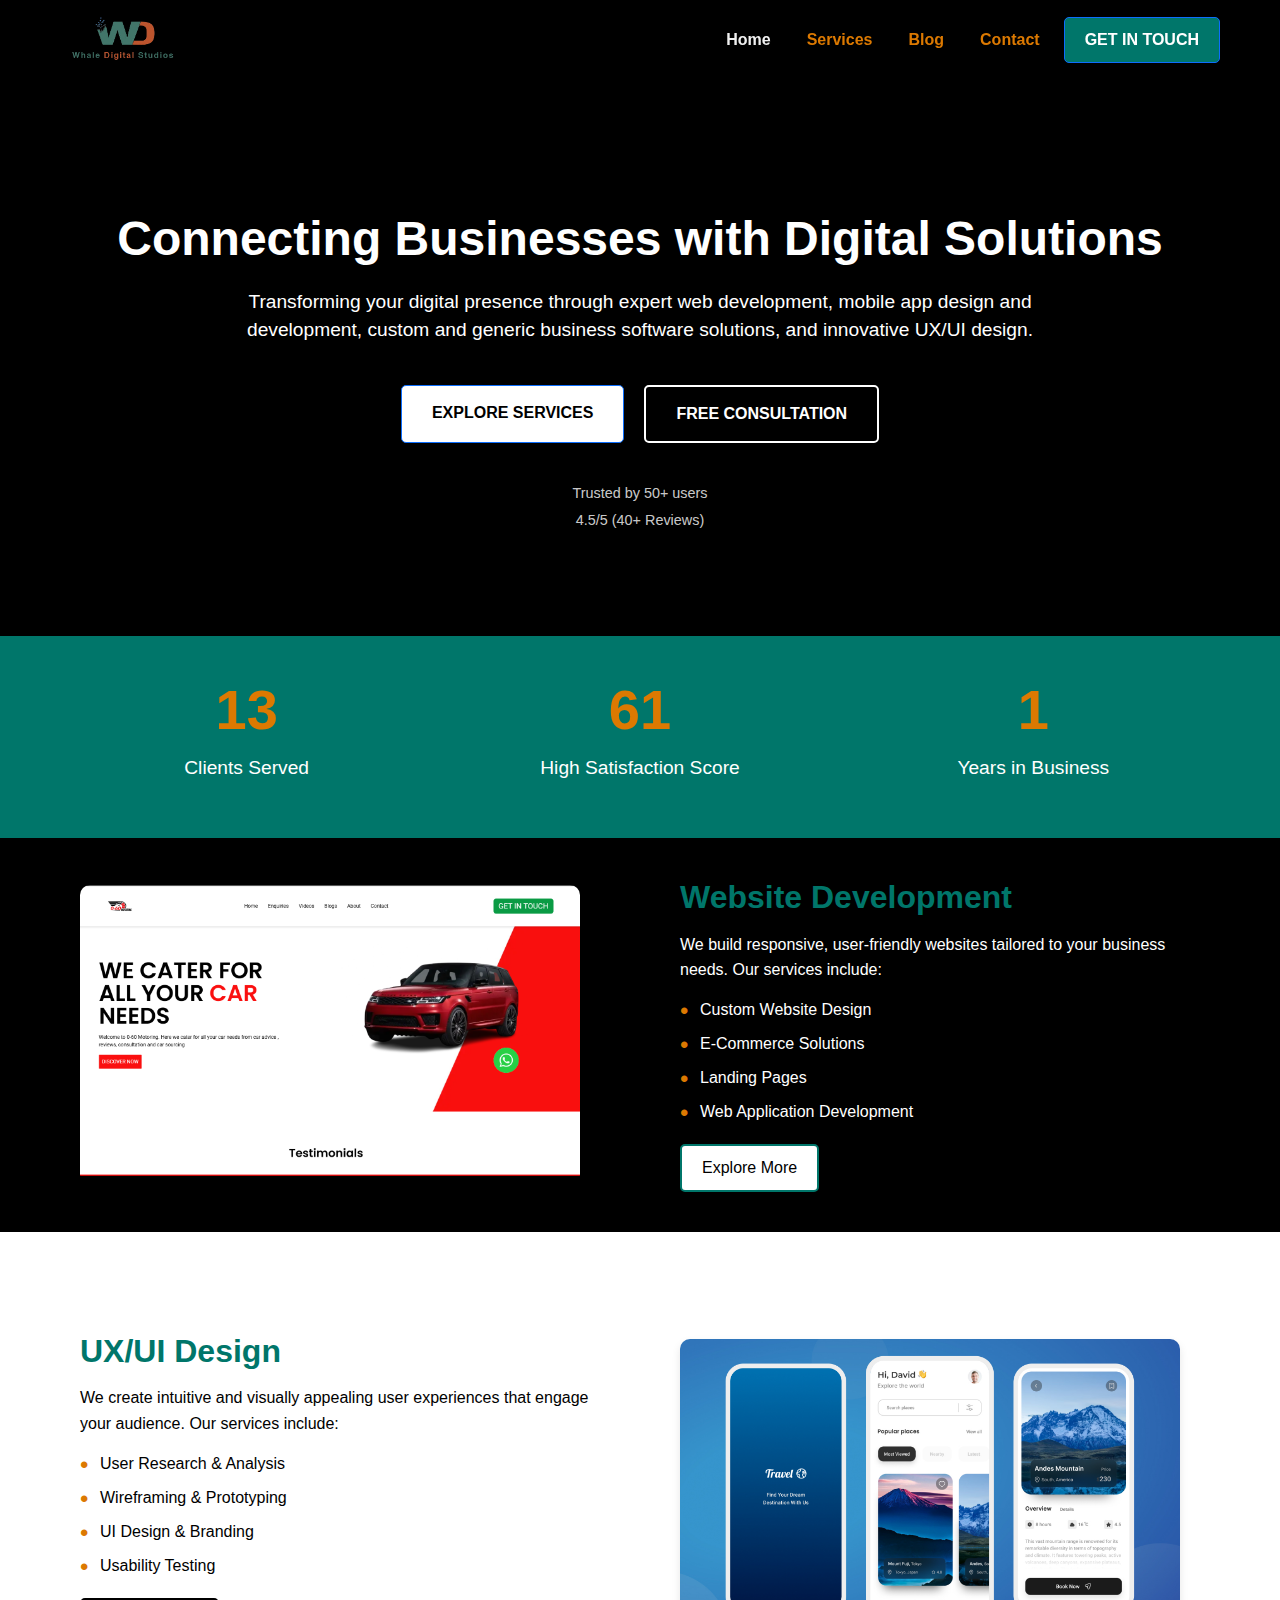
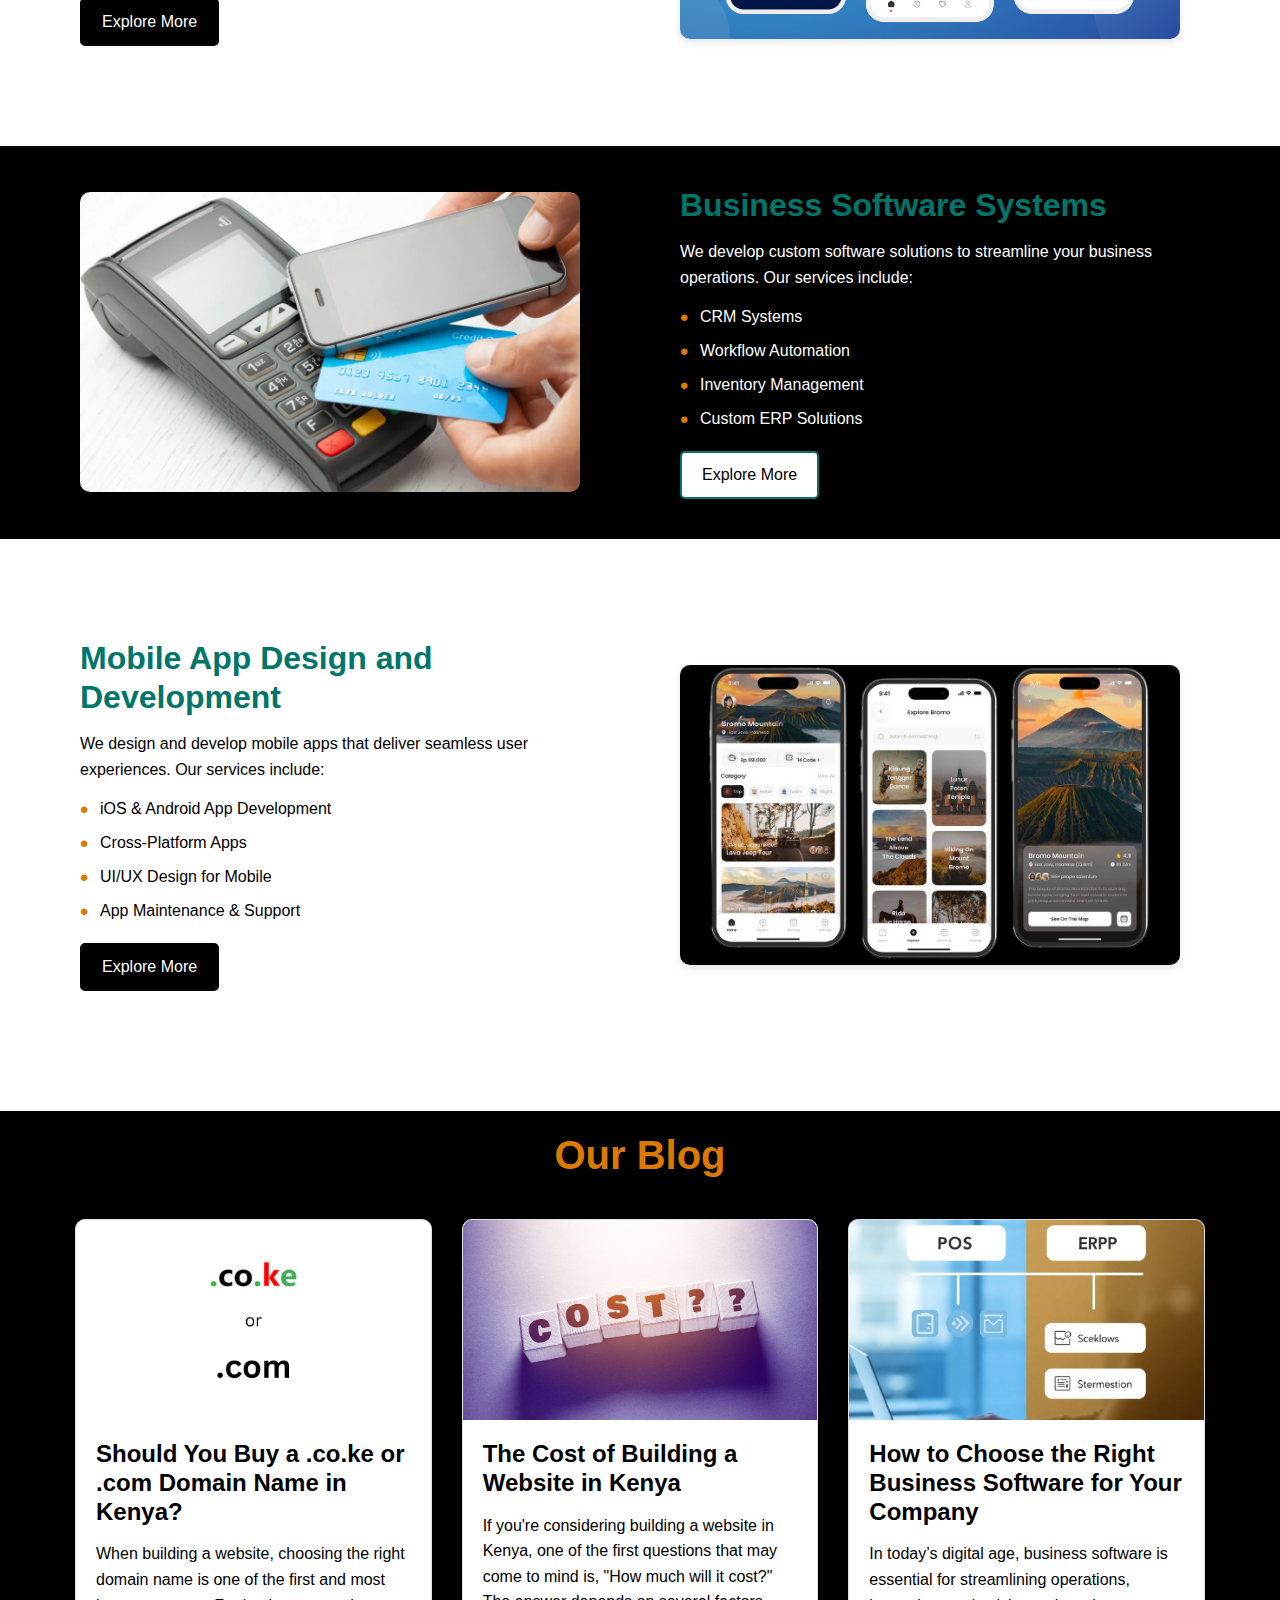
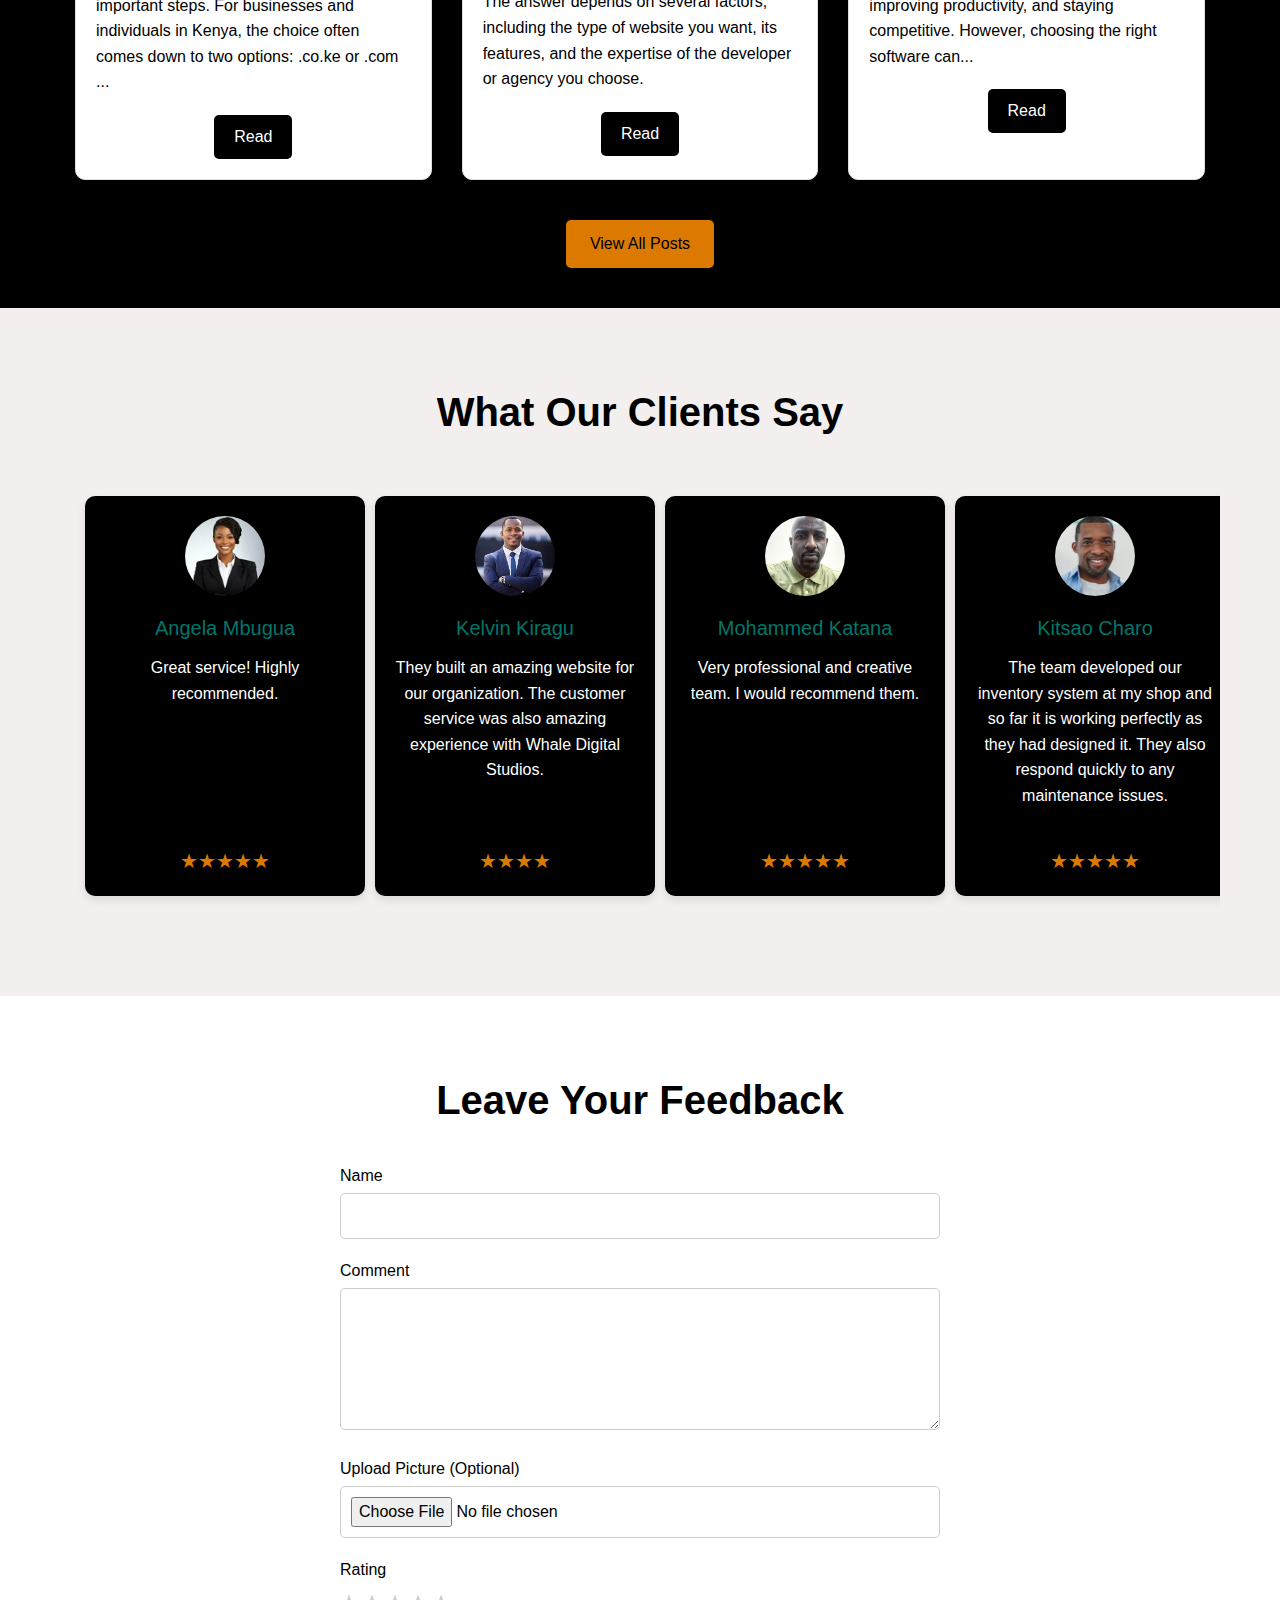
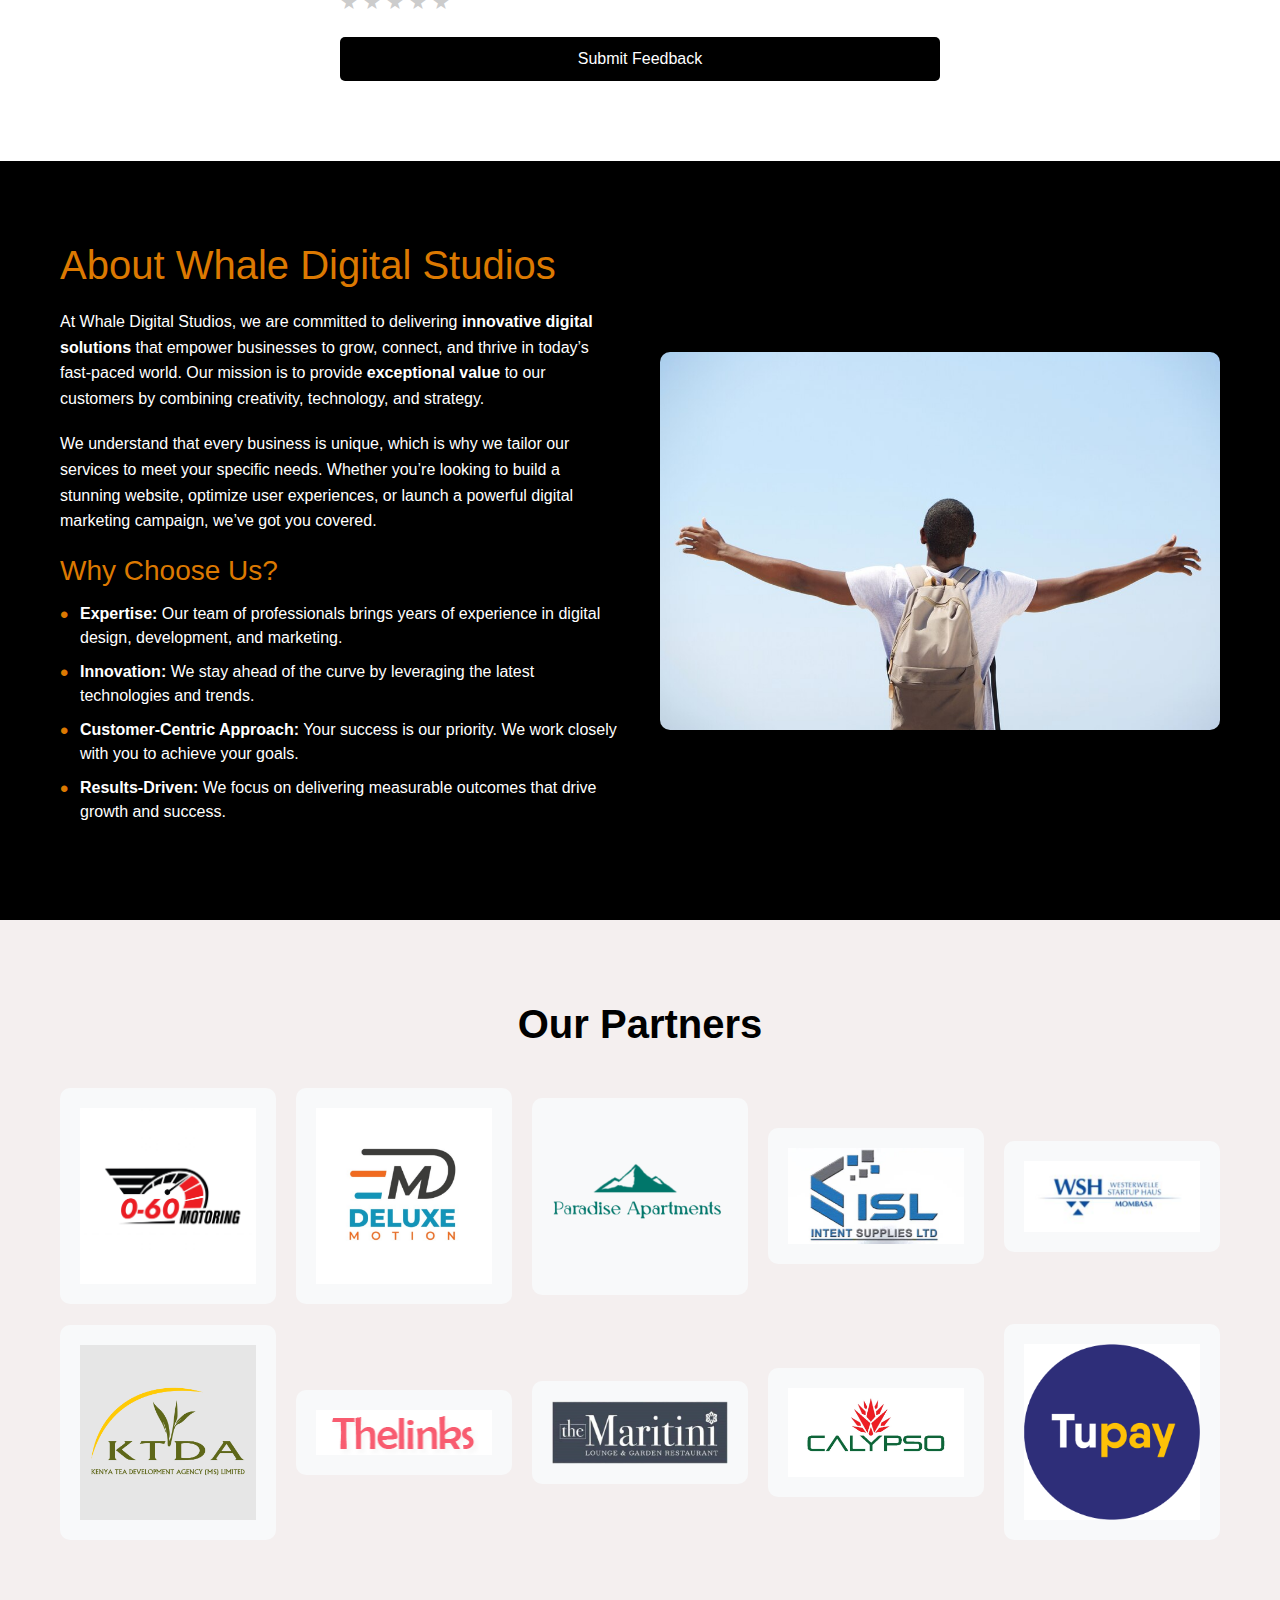
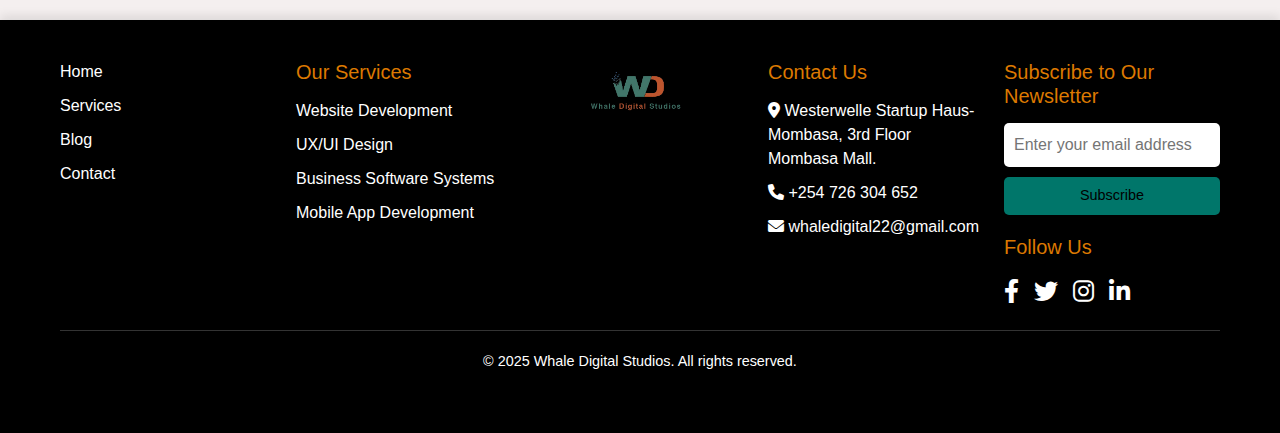
<file: index.html>
<!DOCTYPE html>
<html lang="en">
<head>
    <meta charset="UTF-8">
    <meta name="viewport" content="width=device-width, initial-scale=1.0">
    <title>Whale Digital Studios</title>
    <link rel="icon" href="../assets/images/favicon.ico" type="image/x-icon">
    <link rel="stylesheet" href="https://cdnjs.cloudflare.com/ajax/libs/font-awesome/6.0.0-beta3/css/all.min.css">
    <link rel="stylesheet" href="https://cdn.jsdelivr.net/npm/bootstrap@5.3.0/dist/css/bootstrap.min.css">
    <link rel="stylesheet" href="styles.css">
</head>
<body>
   
<!-- Header Section -->
<header class="header">
    <nav class="navbar navbar-expand-lg navbar-light bg-transparent">
        <div class="container">
            <!-- Logo -->
              <a href="/index.html" class="logo-link">
                <img 
                  src="../assets/images/logo.png" 
                  alt="Whale Digital Studios Logo" 
                  height="50"
                >
              </a>

            <!-- Toggler Button for Mobile -->
             <button class="navbar-toggler" type="button" data-bs-toggle="collapse" data-bs-target="#navbarNav" aria-controls="navbarNav" aria-expanded="false" aria-label="Toggle navigation">
                <i class="fas fa-bars" style="color: white; font-size: 24px;"></i>
              </button>


            <!-- Navigation Links -->
            <div class="collapse navbar-collapse" id="navbarNav">
                <ul class="navbar-nav ms-auto">
                    <li class="nav-item">
                        <a class="nav-link active" href="index.html" aria-current="page">Home</a>
                    </li>
                    <li class="nav-item">
                        <a class="nav-link" href="/Services/services.html">Services</a>
                    </li>
                    <li class="nav-item">
                        <a class="nav-link" href="/Blogs/blog.html">Blog</a>
                    </li>
                    <li class="nav-item">
                        <a class="nav-link" href="/Contact/contact.html">Contact</a>
                    </li>
                </ul>

                <!-- Get In Touch Button -->
                <a href="https://wa.link/qp90ok" class="btn btn-primary ms-lg-3" target="_blank" rel="noopener noreferrer">GET IN TOUCH</a>
            </div>
        </div>
    </nav>
</header>

    <!-- Hero Section -->
    <style>
        @keyframes slideInFromLeft {
            0% {
                transform: translateX(-100%);
                opacity: 0;
            }
            100% {
                transform: translateX(0);
                opacity: 1;
            }
        }
    
        @keyframes slideInFromRight {
            0% {
                transform: translateX(100%);
                opacity: 0;
            }
            100% {
                transform: translateX(0);
                opacity: 1;
            }
        }
    
        .hero-section h1 {
            animation: slideInFromLeft 1s ease-out;
        }
    
        .hero-section p.lead {
            animation: slideInFromRight 1s ease-out;
        }
    </style>
    
    <!-- Hero Section -->
    <section id="home" class="hero-section">
        <div class="container">
            <div class="hero-content">
                <h1>Connecting Businesses with Digital Solutions</h1>
                <p class="lead">Transforming your digital presence through expert web development, mobile app design and development, custom and generic business software solutions, and innovative UX/UI design.</p>
                <div class="cta-buttons">
                    <a href="services/services.html" class="btn btn-primary">EXPLORE SERVICES</a>
                    <a href="/contact/contact.html" class="btn btn-secondary">FREE CONSULTATION</a>
                </div>
                <div class="trust-badge">
                    <p>Trusted by 50+ users</p>
                    <p>4.5/5 (40+ Reviews)</p>
                </div>
            </div>
        </div>
    </section>
<!-- Banner Section -->
<section class="banner-section">
    <div class="container">
        <div class="banner-content">
            <!-- Clients Served -->
            <div class="banner-item">
                <h2 class="banner-number" data-count="50">0</h2>
                <p class="banner-title">Clients Served</p>
            </div>

            <!-- High Satisfaction Score -->
            <div class="banner-item">
                <h2 class="banner-number" data-count="95">50</h2>
                <p class="banner-title">High Satisfaction Score</p>
            </div>

            <!-- Years in Business -->
            <div class="banner-item">
                <h2 class="banner-number" data-count="4">0</h2>
                <p class="banner-title">Years in Business</p>
            </div>
        </div>
    </div>
</section>

<!-- Services Preview Section -->
<section id="services-preview" class="services-preview-section">
    <div class="container">
        <!-- Service 1: Website Development -->
        <div class="service-row">
            <div class="service-image">
                <img src="/assets/images/web-dev.png" alt="Website Development" class="img-fluid">
            </div>
            <div class="service-text">
                <h3>Website Development</h3>
                <p>We build responsive, user-friendly websites tailored to your business needs. Our services include:</p>
                <ul class="service-list">
                    <li>Custom Website Design</li>
                    <li>E-Commerce Solutions</li>
                    <li>Landing Pages</li>
                    <li>Web Application Development</li>
                </ul>
                <a href="Services/services.html#web-development" class="btn-service">Explore More</a>
            </div>
        </div>

        <!-- Service 2: UX/UI Design -->
        <div class="service-row reverse"> <!-- Added the reverse class -->
            <div class="service-image">
                <img src="assets/images/ux-ui.png" alt="UX/UI Design" class="img-fluid">
            </div>
            <div class="service-text">
                <h3>UX/UI Design</h3>
                <p>We create intuitive and visually appealing user experiences that engage your audience. Our services include:</p>
                <ul class="service-list">
                    <li>User Research & Analysis</li>
                    <li>Wireframing & Prototyping</li>
                    <li>UI Design & Branding</li>
                    <li>Usability Testing</li>
                </ul>
                <a href="Services/services.html#ux-ui-design" class="btn-service">Explore More</a>
            </div>
           
        </div>

        <!-- Service 3: Business Software Systems -->
        <div class="service-row">
            <div class="service-image">
                <img src="assets/images/pos-system.webp" alt="Business Software Systems" class="img-fluid">
            </div>
            <div class="service-text">
                <h3>Business Software Systems</h3>
                <p>We develop custom software solutions to streamline your business operations. Our services include:</p>
                <ul class="service-list">
                    <li>CRM Systems</li>
                    <li>Workflow Automation</li>
                    <li>Inventory Management</li>
                    <li>Custom ERP Solutions</li>
                </ul>
                <a href="Services/services.html#business-software" class="btn-service">Explore More</a>
            </div>
        </div>

        <!-- Service 4: Mobile App Development -->
        <div class="service-row reverse"> <!-- Ensure no "reverse" class is applied -->
            <div class="service-image">
                <img src="assets/images/mobile-app.png" alt="Mobile App Development" class="img-fluid">
            </div>
            <div class="service-text">
                <h3>Mobile App Design and Development</h3>
                <p>We design and develop mobile apps that deliver seamless user experiences. Our services include:</p>
                <ul class="service-list">
                    <li>iOS & Android App Development</li>
                    <li>Cross-Platform Apps</li>
                    <li>UI/UX Design for Mobile</li>
                    <li>App Maintenance & Support</li>
                </ul>
                <a href="Services/services.html#mobile-app-development" class="btn-service">Explore More</a>
            </div>
            
        </div>
    </div>
</section>


<!-- Blog Section -->

<section id="blog" class="blog-section">
    <div class="container">
        <h2 class="section-title blog-title">Our Blog</h2> <!-- Added unique class -->
        <div class="blog-container">
            <!-- Blog Card 1 -->
            <div class="blog-card">
                <div class="blog-image">
                    <img src="Blogs/blog-assets/blog1.png" alt="Blog 1 Cover Image" class="img-fluid">
                </div>
                <div class="blog-content">
                    <h3 class="blog-title">Should You Buy a .co.ke or .com Domain Name in Kenya?</h3>
                    <p class="blog-description">When building a website, choosing the right domain name is one of the first and most important steps. For businesses and individuals in Kenya, the choice often comes down to two options: .co.ke or .com ...</p>
                    <a href="Blogs/post.html" class="btn-read">Read</a>
                </div>
            </div>

            <!-- Blog Card 2 -->
            <div class="blog-card">
                <div class="blog-image">
                    <img src="Blogs/blog-assets/blog2.jpg" alt="Blog 2 Cover Image" class="img-fluid">
                </div>
                <div class="blog-content">
                    <h3 class="blog-title">The Cost of Building a Website in Kenya</h3>
                    <p class="blog-description">If you're considering building a website in Kenya, one of the first questions that may come to mind is, "How much will it cost?" The answer depends on several factors, including the type of website you want, its features, and the expertise of the developer or agency you choose.</p>
                    <a href="Blogs/post2.html" class="btn-read">Read</a>
                </div>
            </div>

            <!-- Blog Card 3 -->
            <div class="blog-card">
                <div class="blog-image">
                    <img src="Blogs/blog-assets/blog3.png" alt="Blog 3 Cover Image" class="img-fluid">
                </div>
                <div class="blog-content">
                    <h3 class="blog-title">How to Choose the Right Business Software for Your Company</h3>
                    <p class="blog-description">In today’s digital age, business software is essential for streamlining operations, improving productivity, and staying competitive. However, choosing the right software can...</p>
                    <a href="Blogs/post3.html" class="btn-read">Read</a>
                </div>
            </div>
        </div>
    </div>
     <!-- View All Posts Button -->
     <div class="view-all-posts">
        <a href="Blogs/blog.html" class="btn-view-all">View All Posts</a>
    </div>
</div>
</section>

 <!-- Testimonials Section -->
<!-- Testimonials Section -->
<section id="testimonials" class="testimonials-section">
    <div class="container">
        <h2 class="section-title">What Our Clients Say</h2>
        <div class="testimonials-container">
            <div class="testimonials-slider">
                <!-- Testimonial Cards will be dynamically added here -->
            </div>
        </div>
    </div>
</section>

<!-- Feedback Dashboard -->
<section id="feedback" class="feedback-section">
    <div class="container">
        <h2 class="section-title">Leave Your Feedback</h2>
        <form id="feedback-form">
            <div class="form-group">
                <label for="name">Name</label>
                <input type="text" id="name" name="name" required>
            </div>
            <div class="form-group">
                <label for="comment">Comment</label>
                <textarea id="comment" name="comment" rows="5" required></textarea>
            </div>
            <div class="form-group">
                <label for="picture">Upload Picture (Optional)</label>
                <input type="file" id="picture" name="picture" accept="image/*">
            </div>
            <div class="form-group">
                <label>Rating</label>
                <div class="star-rating">
                    <div class="star-rating">
                        <span class="star" data-value="1" aria-label="1 star">&#9733;</span>
                        <span class="star" data-value="2" aria-label="2 stars">&#9733;</span>
                        <span class="star" data-value="3" aria-label="3 stars">&#9733;</span>
                        <span class="star" data-value="4" aria-label="4 stars">&#9733;</span>
                        <span class="star" data-value="5" aria-label="5 stars">&#9733;</span>
                    </div>
                </div>
                <input type="hidden" id="rating" name="rating" required>
            </div>
            <button type="submit" class="btn-submit">Submit Feedback</button>
        </form>
    </div>
</section>
    
<!-- About Us Section -->
<section id="about" class="about-section">
    <div class="container">
        <div class="about-content">
            <!-- Left Column: Text Content -->
            <div class="about-text">
                <h2>About Whale Digital Studios</h2>
                <p class="intro">
                    At Whale Digital Studios, we are committed to delivering <strong>innovative digital solutions</strong> that empower businesses to grow, connect, and thrive in today’s fast-paced world. Our mission is to provide <strong>exceptional value</strong> to our customers by combining creativity, technology, and strategy.
                </p>
                <p class="what-we-do">
                    We understand that every business is unique, which is why we tailor our services to meet your specific needs. Whether you’re looking to build a stunning website, optimize user experiences, or launch a powerful digital marketing campaign, we’ve got you covered.
                </p>
                <h3>Why Choose Us?</h3>
                <ul class="services-list">
                    <li><strong>Expertise:</strong> Our team of professionals brings years of experience in digital design, development, and marketing.</li>
                    <li><strong>Innovation:</strong> We stay ahead of the curve by leveraging the latest technologies and trends.</li>
                    <li><strong>Customer-Centric Approach:</strong> Your success is our priority. We work closely with you to achieve your goals.</li>
                    <li><strong>Results-Driven:</strong> We focus on delivering measurable outcomes that drive growth and success.</li>
                </ul>
            </div>

            <!-- Right Column: Photo -->
            <div class="about-image">
                <img src="assets/images/about-us.jpg" alt="About Us" class="img-fluid">
            </div>
        </div>
    </div>
</section>

<!-- Our Partners Section -->
<section id="partners" class="partners-section">
    <div class="container">
        <h2 class="section-title">Our Partners</h2>
        <div class="partners-grid">
            <!-- Partner Logos -->
            <div class="partner-logo">
                <img src="assets/images/partner1.jpg" alt="Partner 1" class="img-fluid">
            </div>
            <div class="partner-logo">
                <img src="assets/images/partner2.png" alt="Partner 2" class="img-fluid">
            </div>
            <div class="partner-logo">
                <img src="assets/images/partner3.png" alt="Partner 3" class="img-fluid">
            </div>
            <div class="partner-logo">
                <img src="assets/images/partner4.png" alt="Partner 4" class="img-fluid">
            </div>
            <div class="partner-logo">
                <img src="assets/images/partner5.png" alt="Partner 5" class="img-fluid">
            </div>
            <div class="partner-logo">
                <img src="assets/images/partner6.png" alt="Partner 6" class="img-fluid">
            </div>
            <div class="partner-logo">
                <img src="assets/images/partner7.png" alt="Partner 7" class="img-fluid">
            </div>
            <div class="partner-logo">
                <img src="assets/images/partner8.jpg" alt="Partner 8" class="img-fluid">
            </div>
            <div class="partner-logo">
                <img src="assets/images/partner9.jpg" alt="Partner 9" class="img-fluid">
            </div>
            <div class="partner-logo">
                <img src="assets/images/partner10.png" alt="Partner 10" class="img-fluid">
            </div>
        </div>
    </div>
</section>


<!-- Footer Section -->
<footer class="footer-section">
    <div class="container">
        <!-- Top Row: Five Columns -->
        <div class="footer-top-row">
            <!-- Column 1: Hyperlinks to Pages -->
            <div class="footer-column">
                <ul>
                    <li><a href="../index.html">Home</a></li>
                    <li><a href="../Services/services.html">Services</a></li>
                    <li><a href="../Blogs/blog.html">Blog</a></li>
                    <li><a href="../Contact/contact.html">Contact</a></li>
                </ul>
            </div>

            <!-- Column 2: Quick Links to Services -->
            <div class="footer-column">
                <h4>Our Services</h4>
                <ul>
                    <li><a href="../Services/services.html#web-development">Website Development</a></li>
                    <li><a href="../Services/services.html#ux-ui-design">UX/UI Design</a></li>
                    <li><a href="../Services/services.html#business-software">Business Software Systems</a></li>
                    <li><a href="../Services/services.html#mobile-app-development">Mobile App Development</a></li>
                </ul>
            </div>

         <!-- Column 3: Company Name, Logo, and Slogan -->
         <div class="footer-column">
            <a href="index.html">
                <img src="assets/images/logo.png" alt="Whale Digital Studios Logo" class="footer-logo">
            </a>
        </div>       

            <!-- Column 4: Contacts and Location -->
            <div class="footer-column">
                <h4>Contact Us</h4>
                <ul>
                    <li><i class="fas fa-map-marker-alt"></i> Westerwelle Startup Haus-Mombasa, 3rd Floor Mombasa Mall.</li>
                    <li><i class="fas fa-phone"></i> +254 726 304 652</li>
                    <li><i class="fas fa-envelope"></i> whaledigital22@gmail.com</li>
                </ul>
            </div>

<!-- Column 5: Newsletter and Social Media -->
<div class="footer-column">
    <h4>Subscribe to Our Newsletter</h4>
    <form class="newsletter-form">
        <input type="email" placeholder="Enter your email address" required>
        <button type="submit">Subscribe</button>
    </form>
    <div class="social-media">
        <h4>Follow Us</h4>
        <div class="social-icons">
            <a href="https://www.facebook.com/whaledigitalstudios/" class="social-icon" target="_blank">
                <i class="fab fa-facebook-f"></i>
            </a>
            
            <a href="https://x.com/WHALEDIGITALINC" class="social-icon" target="_blank">
                <i class="fab fa-twitter"></i>
            </a>
            
            <a href="https://www.instagram.com/whaledigitalstudios/" class="social-icon" target="_blank">
                <i class="fab fa-instagram"></i>
            </a>
            
            <a href="https://www.linkedin.com/company/101569789/admin/dashboard/" class="social-icon" target="_blank">
                <i class="fab fa-linkedin-in"></i>
            </a>            
        </div>
    </div>
</div>

        <!-- Bottom Row: Copyright Section -->
        <div class="footer-bottom-row">
            <div class="copyright">
                &copy; 2025 Whale Digital Studios. All rights reserved.
            </div>
        </div>
    </div>
</footer>

<!-- Bootstrap JS and Custom JS -->


</body>
<!-- Add this at the end of your body -->
<script src="https://cdn.jsdelivr.net/npm/bootstrap@5.3.0/dist/js/bootstrap.bundle.min.js"></script>
<script src="script.js"></script>
</html>
</file>
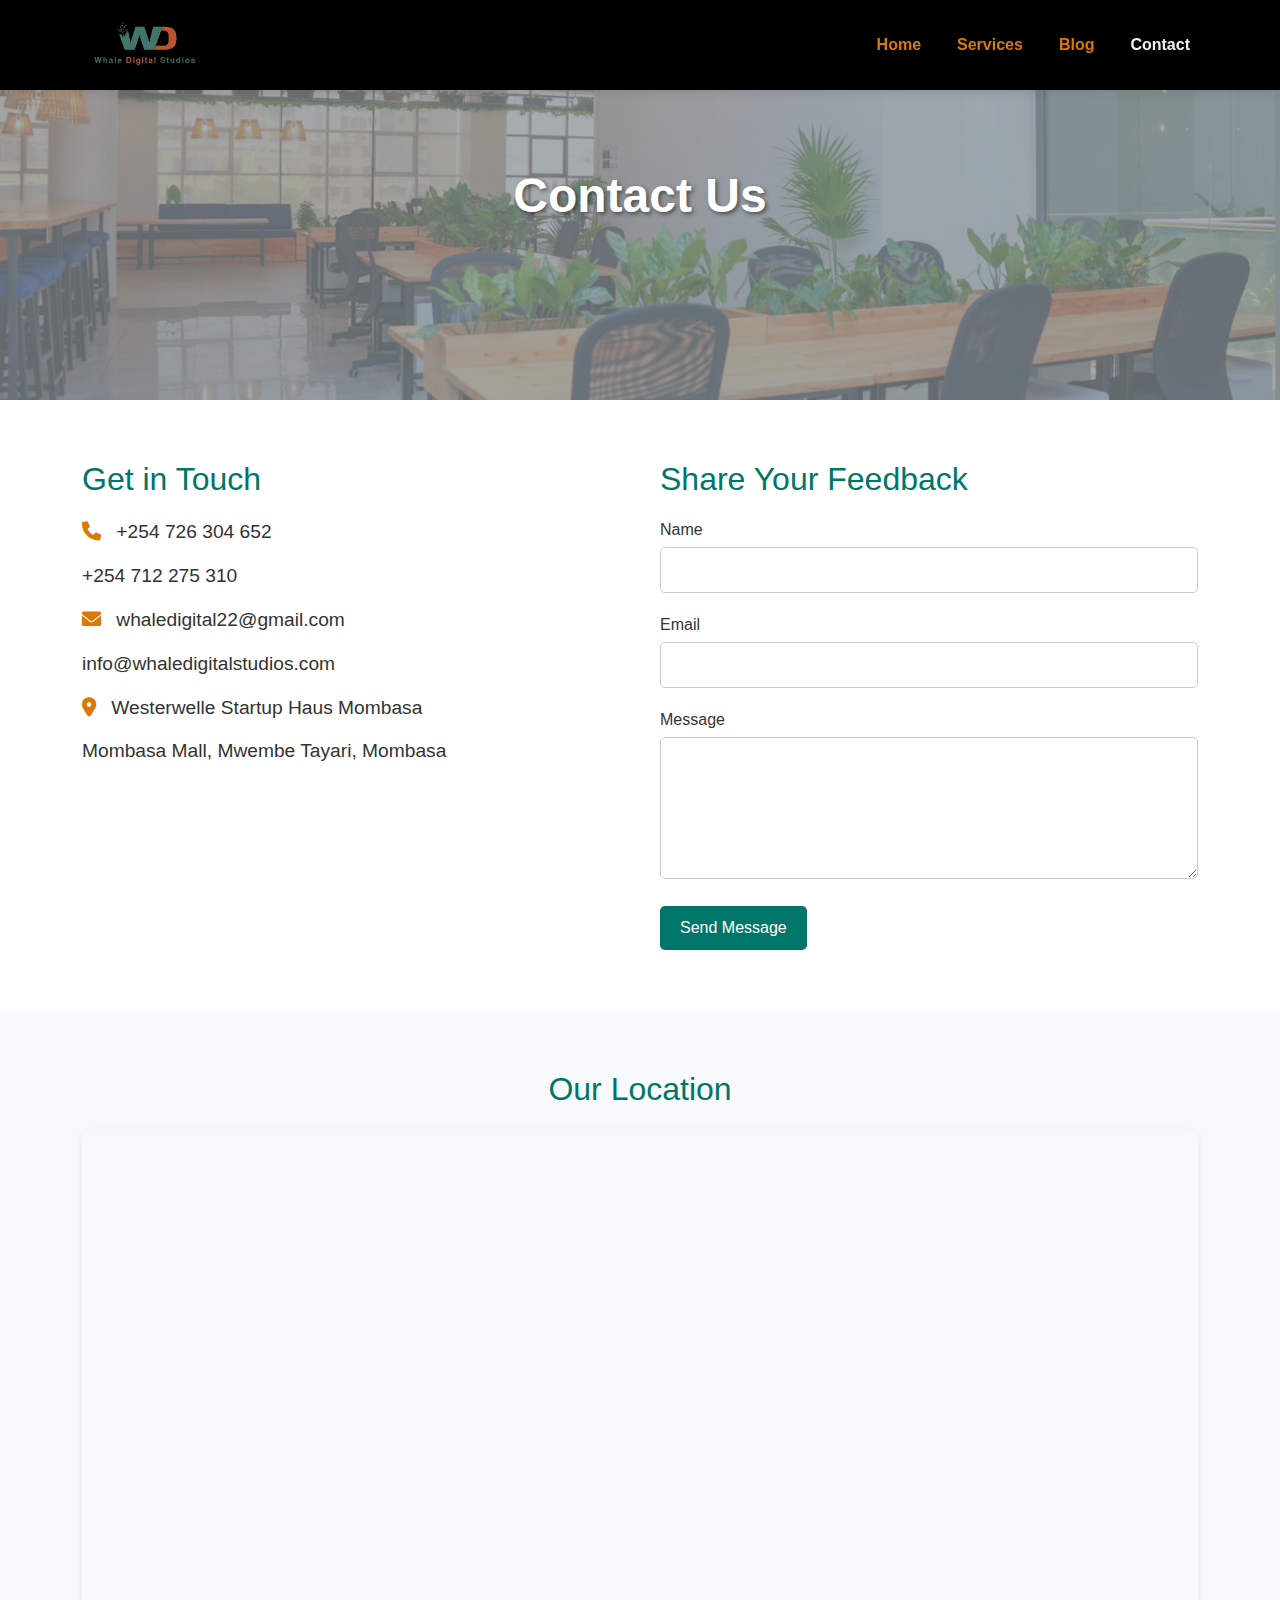
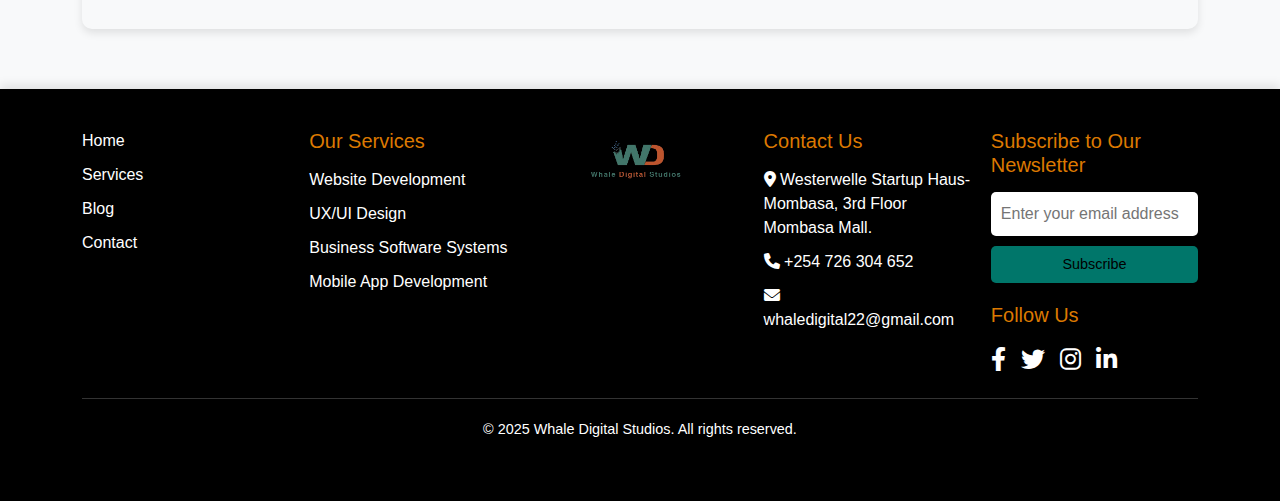
<file: Contact/contact.html>
<!DOCTYPE html>
<html lang="en">
<head>
    <meta charset="UTF-8">
    <meta name="viewport" content="width=device-width, initial-scale=1.0">
    <title>Contact Us - Whale Digital Studios</title>
    <link rel="stylesheet" href="https://cdnjs.cloudflare.com/ajax/libs/font-awesome/6.0.0-beta3/css/all.min.css">
    <link rel="stylesheet" href="https://cdn.jsdelivr.net/npm/bootstrap@5.3.0/dist/css/bootstrap.min.css">
    <link rel="stylesheet" href="../Contact/contact.css"> <!-- Link to contact.css -->
    <script src="https://cdn.jsdelivr.net/npm/bootstrap@5.3.0/dist/js/bootstrap.bundle.min.js"></script>
    <script src="../Contact/contact.js"></script> <!-- Link to contact.js -->
</head>
<body>
    <!-- Header Section (Copied from Home Page) -->
    <header class="header">
        <nav class="navbar navbar-expand-lg navbar-light bg-transparent">
            <div class="container">
                <!-- Logo -->
                <a class="navbar-brand" href="../index.html"> <!-- Link to home page -->
                    <img src="../assets/images/logo.png" alt="Whale Digital Studios Logo" height="50">
                </a>

                <!-- Toggler Button for Mobile -->
                <button class="navbar-toggler" type="button" data-bs-toggle="collapse" data-bs-target="#navbarNav" aria-controls="navbarNav" aria-expanded="false" aria-label="Toggle navigation">
                    <i class="fas fa-bars" style="color: white; font-size: 24px;"></i>
                </button>

                <!-- Navigation Links -->
                <div class="collapse navbar-collapse" id="navbarNav">
                    <ul class="navbar-nav ms-auto">
                        <li class="nav-item">
                            <a class="nav-link" href="../index.html">Home</a> <!-- Link to home page -->
                        </li>
                        <li class="nav-item">
                            <a class="nav-link" href="../Services/services.html">Services</a> <!-- Link to services page -->
                        </li>
                        <li class="nav-item">
                            <a class="nav-link" href="../Blogs/blog.html">Blog</a> <!-- Link to blog page -->
                        </li>
                        <li class="nav-item">
                            <a class="nav-link active" href="../Contact/contact.html">Contact</a> <!-- Link to contact page -->
                        </li>
                    </ul>
                </div>
            </div>
        </nav>
    </header>

 
<!-- Section 1: Landing Page with Cover Image and Title -->
<section class="contact-landing">
    <div class="contact-landing-content">
        <h1 class="contact-title">Contact Us</h1> <!-- Added class for easy styling -->
    </div>
</section>

    <!-- Section 2: Contact Details and Feedback Form -->
    <section class="contact-details-form">
        <div class="container">
            <div class="contact-grid">
                <!-- Left Side: Contact Details -->
                <div class="contact-details">
                    <h2>Get in Touch</h2>
                    <ul>
                        <li><i class="fas fa-phone"></i> +254 726 304 652</li>
                        <li>+254 712 275 310</li>
                        <li><i class="fas fa-envelope"></i> whaledigital22@gmail.com</li>
                        <li> info@whaledigitalstudios.com</li>
                        <li><i class="fas fa-map-marker-alt"></i> Westerwelle Startup Haus Mombasa</li>
                        <li>Mombasa Mall, Mwembe Tayari, Mombasa</li>
                    </ul>
                </div>

                <!-- Right Side: Feedback Form -->
                <div class="feedback-form">
                    <h2>Share Your Feedback</h2>
                    <form id="feedbackForm">
                        <div class="form-group">
                            <label for="name">Name</label>
                            <input type="text" id="name" name="name" required>
                        </div>
                        <div class="form-group">
                            <label for="email">Email</label>
                            <input type="email" id="email" name="email" required>
                        </div>
                        <div class="form-group">
                            <label for="message">Message</label>
                            <textarea id="message" name="message" rows="5" required></textarea>
                        </div>
                        <button type="submit" class="btn-submit">Send Message</button>
                    </form>
                </div>
            </div>
        </div>
    </section>

    <!-- Section 3: Google Maps Embed -->
    <section class="contact-map">
        <div class="container">
            <h2>Our Location</h2>
            <div class="map-container">
                <iframe 
                src="https://www.google.com/maps/embed?pb=!1m18!1m12!1m3!1d3979.8197680677254!2d39.667156773971755!3d-4.057143495916592!2m3!1f0!2f0!3f0!3m2!1i1024!2i768!4f13.1!3m3!1m2!1s0x184013d922c5359b%3A0xc20124be1faca15d!2sWesterwelle%20Startup%20Haus%20Mombasa!5e0!3m2!1sen!2ske!4v1738493054858!5m2!1sen!2ske" 
                width="600" 
                height="450" 
                style="border:0;" 
                allowfullscreen="" 
                loading="lazy" 
                referrerpolicy="no-referrer-when-downgrade">
              </iframe>
            </div>
        </div>
    </section>

 <!-- Footer Section -->
 <footer class="footer-section">
    <div class="container">
        <!-- Top Row: Five Columns -->
        <div class="footer-top-row">
            <!-- Column 1: Hyperlinks to Pages -->
            <div class="footer-column">
                <ul>
                    <li><a href="../index.html">Home</a></li>
                    <li><a href="../Services/services.html">Services</a></li>
                    <li><a href="../Blogs/blog.html">Blog</a></li>
                    <li><a href="../Contact/contact.html">Contact</a></li>
                </ul>
            </div>

            <!-- Column 2: Quick Links to Services -->
            <div class="footer-column">
                <h4>Our Services</h4>
                <ul>
                    <li><a href="../Services/services.html#web-development">Website Development</a></li>
                    <li><a href="../Services/services.html#ux-ui-design">UX/UI Design</a></li>
                    <li><a href="../Services/services.html#business-software">Business Software Systems</a></li>
                    <li><a href="../Services/services.html#mobile-app-development">Mobile App Development</a></li>
                </ul>
            </div>

         <!-- Column 3: Company Name, Logo, and Slogan -->
<div class="footer-column">
    <a href="/index.html">
        <img src="contact-images/logo.png" alt="Whale Digital Studios Logo" class="footer-logo">
    </a>
</div>

            <!-- Column 4: Contacts and Location -->
            <div class="footer-column">
                <h4>Contact Us</h4>
                <ul>
                    <li><i class="fas fa-map-marker-alt"></i> Westerwelle Startup Haus-Mombasa, 3rd Floor Mombasa Mall.</li>
                    <li><i class="fas fa-phone"></i> +254 726 304 652</li>
                    <li><i class="fas fa-envelope"></i> whaledigital22@gmail.com</li>
                </ul>
            </div>

<!-- Column 5: Newsletter and Social Media -->
<div class="footer-column">
    <h4>Subscribe to Our Newsletter</h4>
    <form class="newsletter-form">
        <input type="email" placeholder="Enter your email address" required>
        <button type="submit">Subscribe</button>
    </form>
    <div class="social-media">
        <h4>Follow Us</h4>
        <div class="social-icons">
            <a href="https://www.facebook.com/whaledigitalstudios/" class="social-icon" target="_blank">
                <i class="fab fa-facebook-f"></i>
            </a>
            
            <a href="https://x.com/WHALEDIGITALINC" class="social-icon" target="_blank">
                <i class="fab fa-twitter"></i>
            </a>
            
            <a href="https://www.instagram.com/whaledigitalstudios/" class="social-icon" target="_blank">
                <i class="fab fa-instagram"></i>
            </a>
            
            <a href="https://www.linkedin.com/company/101569789/admin/dashboard/" class="social-icon" target="_blank">
                <i class="fab fa-linkedin-in"></i>
            </a>      
        </div>
    </div>
</div>

        <!-- Bottom Row: Copyright Section -->
        <div class="footer-bottom-row">
            <div class="copyright">
                &copy; 2025 Whale Digital Studios. All rights reserved.
            </div>
        </div>
    </div>
</footer>

    <!-- JavaScript for Form Submission -->
    <script>
        document.getElementById('feedbackForm').addEventListener('submit', function (e) {
            e.preventDefault();
            alert('Thank you for your feedback! We will get back to you soon.');
            e.target.reset(); // Reset the form
        });
    </script>
</body>
<script src="https://cdn.jsdelivr.net/npm/bootstrap@5.3.0/dist/js/bootstrap.bundle.min.js"></script>

</html>
</file>
<file: styles.css>
/* General Styles */
body {
    font-family: 'Arial', sans-serif;
    color: #000000; /* Neutral color */
    background-color: #ffffff; /* Primary color */
}

h1, h2, h3, h4, h5, h6 {
    color: #00766A; /* Secondary color */
}

a {
    color: #00766A; /* Secondary color */
    text-decoration: none;
}

a:hover {
    color: #DC7901; /* Accent color */
}


/* Header with Glass Effect */
.header {
    position: fixed;
    top: 0;
    width: 100%;
    z-index: 1000;
    background-color: #000000; /* Semi-transparent black */
    backdrop-filter: blur(10px); /* Blur effect for glassmorphism */
    -webkit-backdrop-filter: blur(10px); /* For Safari support */
    box-shadow: 0 2px 10px rgba(0, 0, 0, 0.1);
    border-bottom: 0 px solid rgba(255, 255, 255, 0.2); /* Subtle border */
}

/* Navbar */
.navbar {
    padding: 15px 0;
}

.navbar-brand img {
    height: 50px; /* Adjust logo height */
}

.navbar-nav {
    gap: 20px; /* Space between nav items */
}

.nav-link {
    color: #DC7901 !important; /* Dark gray text */
    font-weight: bold; /* Bold text */
    transition: color 0.3s ease;
}

.nav-link:hover,
.nav-link.active {
    color: #f0f0f0 !important; /* Secondary color */
}

/* Get In Touch Button */
.btn-primary {
    background-color: #00766A; /* Secondary color */
    color: #ffffff; /* White text */
    padding: 10px 20px;
    border-radius: 5px;
    text-decoration: none;
    font-weight: bold; /* Bold text */
    transition: background-color 0.3s ease;
}

.btn-primary:hover {
    background-color: #f0f0f0; /* Accent color */
    color: #000000;
}

/* Responsive Design */
@media (max-width: 992px) {
    .navbar-nav {
        gap: 10px; /* Reduce gap for smaller screens */
    }

    .btn-primary {
        margin-top: 10px; /* Add space above the button on mobile */
    }
}

@media (max-width: 768px) {
    .navbar {
        padding: 10px 0; /* Reduce padding for mobile */
    }

    .navbar-brand img {
        height: 40px; /* Smaller logo for mobile */
    }

    .navbar-nav {
        flex-direction: column; /* Stack nav items vertically */
        align-items: flex-start; /* Align items to the left */
    }

    .btn-primary {
        width: 100%; /* Full-width button on mobile */
        text-align: center;
    }
}


/* Hero Section */
.hero-section {
    background: linear-gradient(135deg, #000000, #000000); /* Gradient background */
    color: #ffffff; /* White text */
    padding: 210px 0 100px 0; /* Adjusted padding for fixed header */
    text-align: center;
}

.hero-section .container {
    max-width: 1200px;
    margin: 0 auto;
    padding: 0 20px;
}

.hero-section h1 {
    font-size: 3rem; /* Large headline */
    font-weight: bold;
    margin-bottom: 20px;
    color: #ffffff;
}

.hero-section .lead {
    font-size: 1.2rem;
    margin-bottom: 40px;
    max-width: 800px;
    margin-left: auto;
    margin-right: auto;
}

.hero-section .cta-buttons {
    display: flex;
    justify-content: center;
    gap: 20px;
    margin-bottom: 40px;
}

.hero-section .btn-primary {
    background-color: #ffffff; /* White background */
    color: #000000; /* Secondary color */
    padding: 15px 30px;
    border-radius: 5px;
    text-decoration: none;
    font-weight: bold;
    transition: background-color 0.3s ease, color 0.3s ease;
}

.hero-section .btn-primary:hover {
    background-color: #00766A; /* Secondary color */
    color: #ffffff; /* White text */
}

.hero-section .btn-secondary {
    background-color: transparent;
    color: #ffffff; /* White text */
    border: 2px solid #ffffff; /* White border */
    padding: 15px 30px;
    border-radius: 5px;
    text-decoration: none;
    font-weight: bold;
    transition: background-color 0.3s ease, color 0.3s ease;
}

.hero-section .btn-secondary:hover {
    background-color: #00766A; /* White background */
    color: #000000; /* Secondary color */
}

/* Original mobile responsive code block */
@media (max-width: 768px) {
    .hero-section .cta-buttons {
      flex-direction: column; /* Stack vertically */
      gap: 15px; /* Space between buttons */
      width: 100%; /* Full width container */
    }
  
    .hero-section .btn-primary,
    .hero-section .btn-secondary {
      width: 100%; /* Full width buttons */
      margin-top: 0; /* Remove any previous top margins */
    }
  }


.hero-section .trust-badge {
    font-size: 0.9rem;
    color: rgba(255, 255, 255, 0.8); /* Semi-transparent white */
}

.hero-section .trust-badge p {
    margin: 5px 0;
}

/* Banner Section */
.banner-section {
    background: linear-gradient(135deg, #00766A, #00766A); /* Gradient background */
    color: #ffffff; /* White text */
    padding: 40px 0;
    text-align: center;
}

.banner-content {
    display: flex;
    justify-content: space-around;
    flex-wrap: wrap;
    gap: 20px;
}

.banner-item {
    flex: 1;
    min-width: 200px; /* Ensure items don't get too small */
}

.banner-number {
    font-size: 3.5rem; /* Large font size for numbers */
    font-weight: bold;
    margin-bottom: 10px;
    color: #DC7901; /* White text for numbers */
}

.banner-title {
    font-size: 1.2rem;
    color: #ffffff; /* Orange text for titles */
}

/* Responsive Design */
@media (max-width: 768px) {
    .banner-content {
        flex-direction: column;
        gap: 40px;
    }

    .banner-number {
        font-size: 2.5rem; /* Smaller font size for mobile */
    }

    .banner-title {
        font-size: 1rem;
    }
}

/* Services Preview Section */
.services-preview-section {
    padding: 0px 0 20px 0; /* Reduced bottom padding from 80px to 40px */
    background-color: #ffffff; /* Default background color */
}

/* Alternating Background Colors */
.service-row:nth-child(odd) {
    position: relative; /* Required for pseudo-element */
    color: #ffffff; /* White text for odd rows */
    padding: 40px 0; /* Padding only top and bottom */
}

.service-row:nth-child(odd)::before {
    content: '';
    position: absolute;
    top: 0;
    left: 50%;
    transform: translateX(-50%);
    width: 100vw; /* Full viewport width */
    height: 100%;
    background-color: #000000; /* Black background */
    z-index: -1; /* Place behind the content */
}

.service-row:nth-child(even) {
    background-color: #ffffff; /* White background for even rows (2nd, 4th) */
    color: #000000; /* Black text for even rows */
    padding: 40px 0; /* Padding only top and bottom */
}

/* Service Row Layout */
.service-row {
    display: flex;
    align-items: center;
    margin-bottom: 60px; /* Space between services */
    gap: 40px; /* Space between image and text */
    width: 100%; /* Ensure full width */
}

/* Reversed layout for the second service */
.service-row.reverse {
    flex-direction: row-reverse;
    display: flex;
    }

.service-image, .service-text {
    flex: 1;
    padding: 0 20px; /* Add padding inside the content */
}

.service-image img {
    width: 100%;
    max-width: 500px; /* Standard size for desktop */
    height: 300px; /* Fixed height for consistency */
    object-fit: cover; /* Ensure images cover the area */
    border-radius: 10px;
    box-shadow: 0 4px 8px rgba(0, 0, 0, 0.1);
    transition: transform 0.3s ease, box-shadow 0.3s ease;
}

.service-image img:hover {
    transform: scale(1.05);
    box-shadow: 0 8px 16px rgba(0, 0, 0, 0.2);
}

.service-text h3 {
    font-size: 2rem;
    color: #00766A; /* Green text for headings */
    font-weight: bold;
    margin-bottom: 15px;
}

.service-text p {
    font-size: 1rem;
    line-height: 1.6;
    margin-bottom: 15px;
}

.service-list {
    list-style: none;
    padding: 0;
    margin-bottom: 20px;
}

.service-list li {
    font-size: 1rem;
    margin-bottom: 10px;
    padding-left: 20px;
    position: relative;
}

.service-list li::before {
    content: "•";
    color: #DC7901; /* Orange bullet point */
    font-size: 1.5rem;
    position: absolute;
    left: 0;
    top: -5px;
}

/* Button Styles for Odd Rows (1st, 3rd) */
.service-row:nth-child(odd) .btn-service {
    background-color: #ffffff; /* White button */
    color: #000000; /* Green text */
    border: 2px solid #00766A; /* Green border */
}

.service-row:nth-child(odd) .btn-service:hover {
    background-color: #00766A; /* Green background on hover */
    color: #DC7901; /* Orange text on hover */
    border-color: #00766A; /* Green border on hover */
}

/* Button Styles for Even Rows (2nd, 4th) */
.service-row:nth-child(even) .btn-service {
    background-color: #000000; /* Black button */
    color: #ffffff; /* White text */
    border: 2px solid #000000; /* Black border */
}

.service-row:nth-child(even) .btn-service:hover {
    background-color: #00766A; /* Green background on hover */
    color: #DC7901; /* Orange text on hover */
    border-color: #00766A; /* Green border on hover */
}


/* Common Button Styles */
.btn-service {
    display: block; /* Change to block for full width */
    padding: 10px 20px;
    border-radius: 5px;
    text-decoration: none;
    font-size: 1rem;
    transition: background-color 0.3s ease, color 0.3s ease, border-color 0.3s ease;
    width: fit-content; /* Adjust width to fit content */
    text-align: center; /* Center the text inside the button */
}

/* Responsive Design */
@media (max-width: 768px) {
    .service-row, .service-row.reverse {
        flex-direction: column; /* Stack image and text on smaller screens */
        text-align: left;
    }

    .service-image img {
        height: 200px; /* Smaller height for mobile */
        align-items: center;
    }

    .service-text {
        margin-top: 20px; /* Add space between image and text on smaller screens */
    }

    .service-list li {
        padding-left: 0;
    }

    .service-list li::before {
        display: none;
    }

    /* Adjust spacing for mobile */
    .service-row {
        margin-bottom: 40px; /* Adjust this value for mobile spacing */
    }
}

/* Blog Section */
.blog-section {
    padding: 20px 0 40px 0; /* Reduced top padding from 80px to 40px */
    background-color: #000000; /* White background */
}
.blog-section .section-title {
    color: #DC7901 !important; /* Orange text */
    text-align: center;
    font-size: 2.5rem;
    margin-bottom: 40px;
}

.blog-container {
    display: flex;
    gap: 30px; /* Space between blog cards */
    justify-content: center;
    flex-wrap: wrap; /* Allow cards to wrap on smaller screens */
}

.blog-card {
    background-color: #ffffff; /* White background */
    border-radius: 10px;
    box-shadow: 0 4px 8px rgba(0, 0, 0, 0.1);
    overflow: hidden;
    flex: 1 1 calc(33.333% - 30px); /* 3 cards per row with spacing */
    max-width: calc(33.333% - 30px); /* Limit card width */
    transition: transform 0.3s ease, box-shadow 0.3s ease;
    border: 1px solid #e0e0e0; /* Light border for a clean look */
}

.blog-card:hover {
    transform: translateY(-10px);
    box-shadow: 0 8px 16px rgba(0, 0, 0, 0.2);
    border-color: #DC7901; /* Orange border on hover */
}

.blog-image img {
    width: 100%;
    height: 200px; /* Fixed height for consistency */
    object-fit: cover; /* Ensure images cover the area */
    transition: transform 0.3s ease;
}

.blog-card:hover .blog-image img {
    transform: scale(1.05); /* Slight zoom effect on hover */
}

.blog-content {
    padding: 20px;
}

.blog-title {
    font-size: 1.5rem;
    color: #000000; /* Green text */
    font-weight: bold;
    margin-bottom: 15px;
    transition: color 0.3s ease;
}

.blog-card:hover .blog-title {
    color: #00766A; /* Orange text on hover */
}

.blog-description {
    font-size: 1rem;
    color: #000000; /* Dark gray text */
    line-height: 1.6;
    margin-bottom: 20px;
}

.btn-read {
    display: block; /* Change to block for full width */
    background-color: #000000; /* Green button */
    color: #ffffff; /* White text */
    padding: 10px 20px;
    border-radius: 5px;
    text-decoration: none;
    transition: background-color 0.3s ease, transform 0.3s ease;
    text-align: center;
    margin: 0 auto; /* Center the button horizontally */
    width: fit-content; /* Adjust width to fit content */
}

.btn-read:hover {
    background-color: #00766A; /* Orange hover effect */
    color: #000000;
    transform: translateY(-2px); /* Slight lift on hover */
}
/* View All Posts Button */
.view-all-posts {
    text-align: center; /* Center the button */
    margin-top: 40px; /* Space above the button */
}

.btn-view-all {
    display: inline-block; /* Inline-block for better alignment */
    background-color: #DC7901; /* Green button */
    color: #000000; /* White text */
    padding: 12px 24px; /* Slightly larger padding */
    border-radius: 5px;
    text-decoration: none;
    font-size: 1rem;
    transition: background-color 0.3s ease, transform 0.3s ease;
}

.btn-view-all:hover {
    background-color: #ffffff; /* Orange hover effect */
    transform: translateY(-2px); /* Slight lift on hover */
}

/* Responsive Design */
@media (max-width: 768px) {
    .blog-card {
        flex: 1 1 100%; /* Full width on smaller screens */
        max-width: 100%;
    }

    .blog-image img {
        height: 150px; /* Smaller height for mobile */
    }
}


/* Testimonials Section */
.testimonials-section {
    padding: 80px 0;
    background-color: #f4efef; /* Light background */
}

.section-title {
    text-align: center;
    font-size: 2.5rem;
    color: #000000 !important; /* Black text */
    font-weight: bold;
    margin-bottom: 40px;
}

.testimonials-container {
    position: relative;
    overflow: hidden;
    padding: 20px;
}

.testimonials-slider {
    display: flex;
    transition: transform 0.5s ease;
}

.testimonial-card {
    flex: 0 0 25%; /* 4 cards at a time */
    background-color: #000000; /* White background */
    border-radius: 10px;
    box-shadow: 0 4px 8px rgba(0, 0, 0, 0.1);
    padding: 20px;
    margin: 0 5px;
    text-align: center;
    display: flex;
    flex-direction: column;
    align-items: center; /* Center everything horizontally */
    justify-content: space-between; /* Space out content evenly */
    min-height: 400px;
    height: auto;
}

.testimonial-card img {
    width: 80px;
    height: 80px;
    border-radius: 50%;
    object-fit: cover;
    margin-bottom: 20px; /* Space below the picture */
}

.testimonial-card h3 {
    font-size: 1.25rem;
    color: #00766A; /* Black text */
    margin-bottom: 15px; /* Space below the name */
}

.testimonial-card p {
    font-size: 1rem;
    color: #ffffff; /* Dark gray text */
    line-height: 1.6;
    margin-bottom: 20px; /* Space below the comment */
    flex-grow: 1; /* Allow text to grow and push star rating to the bottom */


}

.star-rating {
    color: #DC7901; /* Orange stars */
    font-size: 1.25rem;
    text-align: center; /* Center the stars */
    margin-top: auto; /* Push to the bottom */
}

/* Slider Buttons */
.slider-btn {
    position: absolute;
    top: 50%;
    transform: translateY(-50%);
    background-color: #00766A; /* Black button */
    color: #ffffff; /* White text */
    border: none;
    padding: 10px;
    border-radius: 50%;
    cursor: pointer;
    font-size: 1.5rem;
    z-index: 10; /* Ensure buttons are above the cards */
}

.slider-btn.prev-btn {
    left: 0px; /* Move further out to the left */
    color: #ffffff; /* Orange arrow */
}

.slider-btn.next-btn {
    right: 0px; /* Move further out to the right */
    color: #ffffff; /* Orange arrow */
}

/* Responsive Design */
@media (max-width: 768px) {
    .slider-btn.prev-btn {
        left: 0px; /* Adjust for smaller screens */
    }

    .slider-btn.next-btn {
        right: 0px; /* Adjust for smaller screens */
    }
}


/* Mobile Responsive Adjustment */
@media (max-width: 768px) {
    .testimonials-slider {
      flex-direction: column; /* Stack vertically */
      gap: 25px; /* Space between cards */
      width: 90%;
      margin: 0 auto;
    }
  
    .testimonial-card {
      flex: 0 0 100% !important; /* Full width cards */
      margin: 0 !important; /* Remove horizontal spacing */
      min-height: 300px; /* Adjust height for mobile */
    }
  }


/* Feedback Dashboard */
.feedback-section {
    padding: 80px 0;
    background-color: #ffffff; /* White background */
}


/* Feedback Dashboard */
.feedback-section {
    padding: 80px 0;
    background-color: #ffffff; /* White background */
}

#feedback-form {
    max-width: 600px;
    margin: 0 auto;
}

.form-group {
    margin-bottom: 20px;
}

.form-group label {
    display: block;
    font-size: 1rem;
    color: #000000; /* Black text */
    margin-bottom: 5px;
}

.form-group input,
.form-group textarea {
    width: 100%;
    padding: 10px;
    border: 1px solid #ccc;
    border-radius: 5px;
    font-size: 1rem;
}

.star-rating {
    display: flex;
    gap: 5px;
}

.star-rating .star {
    cursor: pointer;
    color: #ccc; /* Gray stars by default */
}

.star-rating .star.active {
    color: #DC7901; /* Yellow stars when selected */
}

.btn-submit {
    display: block;
    width: 100%;
    background-color: #000000; /* Green button */
    color: #ffffff; /* White text */
    padding: 10px;
    border: none;
    border-radius: 5px;
    font-size: 1rem;
    cursor: pointer;
}

.btn-submit:hover {
    background-color: #00766A; /* Yellow hover effect */
}

/* About Us Section */
.about-section {
    padding: 80px 0;
    background: linear-gradient(135deg, #000000, #000000); /* Gradient + pattern */
    background-blend-mode: overlay;
    color: #ffffff; /* White text */
    position: relative;
    overflow: hidden;
}

.about-section::before {
    content: '';
    position: absolute;
    top: 0;
    left: 0;
    width: 100%;
    height: 100%;
    background: rgba(0, 0, 0, 0.6); /* Dark overlay for better text readability */
    z-index: 1;
}

.container {
    max-width: 1200px;
    margin: 0 auto;
    padding: 0 20px;
    position: relative;
    z-index: 2;
}

.about-content {
    display: flex;
    align-items: center;
    gap: 40px; /* Space between text and image */
}

.about-text {
    flex: 1;
}

.about-text h2 {
    font-size: 2.5rem;
    color: #DC7901; /* Orange heading */
    margin-bottom: 20px;
}

.about-text p {
    font-size: 1rem;
    color: #ffffff; /* White text */
    line-height: 1.6;
    margin-bottom: 20px;
}

.about-text h3 {
    font-size: 1.75rem;
    color: #DC7901; /* Orange heading */
    margin-bottom: 15px;
}

.services-list {
    list-style: none;
    padding: 0;
}

.services-list li {
    font-size: 1rem;
    color: #ffffff; /* White text */
    margin-bottom: 10px;
    padding-left: 20px;
    position: relative;
}

.services-list li::before {
    content: "•";
    color: #DC7901; /* Orange bullet point */
    font-size: 1.5rem;
    position: absolute;
    left: 0;
    top: -5px;
}

.about-image {
    flex: 1;
    text-align: center;
}

.about-image img {
    max-width: 100%;
    height: auto;
    border-radius: 10px;
    box-shadow: 0 4px 8px rgba(0, 0, 0, 0.1);
}

/* Responsive Design */
@media (max-width: 768px) {
    .about-content {
        flex-direction: column;
        text-align: left;
    }

    .services-list li {
        padding-left: 0;
    }

    .services-list li::before {
        display: none;
    }
}
/* Our Partners Section */
.partners-section {
    padding: 80px 0;
    background-color: #f4efef; /* White background */
}

.section-title {
    text-align: center;
    font-size: 2.5rem;
    color: #000000; /* Black text */
    margin-bottom: 40px;
}

.partners-grid {
    display: grid;
    grid-template-columns: repeat(5, 1fr); /* 5 logos per row */
    gap: 20px; /* Space between logos */
    justify-content: center;
    align-items: center;
}

.partner-logo {
    display: flex;
    justify-content: center;
    align-items: center;
    padding: 20px;
    background-color: #f8f9fa; /* Light background for logos */
    border-radius: 10px;
    transition: transform 0.3s ease, box-shadow 0.3s ease;
}

.partner-logo:hover {
    transform: translateY(-5px);
    box-shadow: 0 8px 16px rgba(0, 0, 0, 0.1);
}

.partner-logo img {
    max-width: 100%;
    height: auto;
    transition: filter 0.3s ease;
}

.partner-logo:hover img {
    filter: grayscale(100%); /* Optional: Remove grayscale on hover */
}

/* Responsive Design */
@media (max-width: 768px) {
    .partners-grid {
        grid-template-columns: repeat(3, 1fr); /* 3 logos per row on smaller screens */
    }
}

@media (max-width: 480px) {
    .partners-grid {
        grid-template-columns: repeat(2, 1fr); /* 2 logos per row on mobile */
    }
}

/* Footer Section *//* Footer Section */
.footer-section {
    background: linear-gradient(135deg, #000000, #000000); /* Gradient background */
    color: #ffffff; /* White text */
    padding: 40px 0 20px 0;
    box-shadow: 0 -4px 10px rgba(0, 0, 0, 0.1); /* Soft shadow */
}

/* Top Row: Five Columns */
.footer-top-row {
    display: flex;
    justify-content: space-between;
    flex-wrap: wrap;
    gap: 20px; /* Space between columns */
    margin-bottom: 40px; /* Space between top and bottom rows */
}

.footer-column {
    flex: 1 1 18%; /* Equal width for all columns */
    min-width: 150px; /* Minimum width for smaller screens */
    text-align: left;
}

.footer-column h4 {
    font-size: 1.25rem;
    margin-bottom: 15px;
    color: #DC7901; /* Yellow titles */
}

.footer-column ul {
    list-style: none;
    padding: 0;
}

.footer-column ul li {
    margin-bottom: 10px;
}

.footer-column ul li a {
    color: #ffffff; /* White text */
    text-decoration: none;
    transition: color 0.3s ease, text-decoration 0.3s ease;
    text-align: left;
}

.footer-column ul li a:hover {
    color: #DC7901; /* Yellow hover effect */
    text-decoration: underline;
}

/* Logo and Company Name */
.footer-brand {
    text-align: left; /* Center the logo and name */
}

.footer-logo {
    width: 120px; /* Smaller logo */
    height: auto;
    margin: 10px auto; /* Center the logo */
    display: block; /* Ensure the logo is centered */
}

.footer-brand h3 {
    font-size: 1.25rem; /* Smaller company name */
    margin: 0;
    text-align: center; /* Center the name */
    white-space: nowrap; /* Prevent name from wrapping */
    overflow: hidden; /* Hide overflow */
    text-overflow: ellipsis; /* Add ellipsis if text overflows */
    font-style: italic;

}

.footer-brand p {
    font-size: 0.9rem;
    color: #f0f0f0; /* Light gray text */
    margin-top: 10px;
}

/* Newsletter Form */
.newsletter-form {
    display: flex;
    flex-direction: column; /* Stack input and button vertically */
    gap: 10px;
    margin-bottom: 20px;
}

.newsletter-form input {
    padding: 10px; /* Adjusted padding */
    border: none;
    border-radius: 5px;
    width: 100%;
    font-size: 1rem;
}

.newsletter-form button {
    padding: 8px 16px; /* Smaller button (50% reduction) */
    background-color: #00766A; /* Yellow button */
    color: #000000; /* Black text */
    border: none;
    border-radius: 5px;
    font-size: 0.9rem; /* Smaller font size */
    cursor: pointer;
    transition: background-color 0.3s ease;
}

.newsletter-form button:hover {
    background-color: #DC7901; /* Darker yellow on hover */
}

/* Social Media Section */
.social-media {
    margin-top: 20px; /* Space above the "Follow Us" section */
}

.social-media h4 {
    font-size: 1.25rem;
    margin-bottom: 15px;
    color: #DC7901; /* Yellow title */
}

.social-icons {
    display: flex;
    gap: 15px; /* Space between icons */
    justify-content: left; /* Center the icons */
}

.social-icons .social-icon {
    color: #ffffff; /* White icons */
    font-size: 1.5rem; /* Larger icons */
    transition: color 0.3s ease, transform 0.3s ease;
}

.social-icons .social-icon:hover {
    color: #00766A; /* Yellow hover effect */
    transform: scale(1.2); /* Slightly enlarge on hover */
}

/* Bottom Row: Copyright Section */
.footer-bottom-row {
    text-align: center;
    padding-top: 20px;
    border-top: 1px solid rgba(255, 255, 255, 0.2); /* Full-width separator */
    width: 100%; /* Ensure the line spans the entire screen */
}

.copyright {
    font-size: 0.9rem;
}

/* Responsive Design */
@media (max-width: 768px) {
    .footer-top-row {
        flex-direction: column;
        gap: 30px;
    }

    .footer-column {
        flex: 1 1 100%;
        text-align: center;
        margin-bottom: 20px;
    }
    .newsletter-form {
        align-items: center;
    }

    .newsletter-form input {
        width: 100%;
        max-width: 300px;
    }
    .social-icons {
        display: flex;
        gap: 15px; /* Space between icons */
        justify-content: center; /* Center the icons */
    }
}
</file>
<file: Contact/contact.css>
/*Header*/
body {
    font-family: 'Arial', sans-serif;
    color: #000000; /* Neutral color */
    background-color: #ffffff; /* Primary color */
}

h1, h2, h3, h4, h5, h6 {
    color: #00766A; /* Secondary color */
}

a {
    color: #00766A; /* Secondary color */
    text-decoration: none;
}

a:hover {
    color: #DC7901; /* Accent color */
}



/* Header with Glass Effect */
.header {
    position: fixed;
    top: 0;
    width: 100%;
    z-index: 1000;
    background-color: #000000; /* Semi-transparent black */
    backdrop-filter: blur(10px); /* Blur effect for glassmorphism */
    -webkit-backdrop-filter: blur(10px); /* For Safari support */
    box-shadow: 0 2px 10px rgba(0, 0, 0, 0.1);
    border-bottom: 0 px solid rgba(255, 255, 255, 0.2); /* Subtle border */
}

/* Navbar */
.navbar {
    padding: 15px 0;
}

.navbar-brand img {
    height: 50px; /* Adjust logo height */
}

.navbar-nav {
    gap: 20px; /* Space between nav items */
}

.nav-link {
    color: #DC7901 !important; /* Dark gray text */
    font-weight: bold; /* Bold text */
    transition: color 0.3s ease;
}

.nav-link:hover,
.nav-link.active {
    color: #f0f0f0 !important; /* Secondary color */
}

/* Responsive Design */
@media (max-width: 992px) {
    .navbar-nav {
        gap: 10px; /* Reduce gap for smaller screens */
    }

   }

@media (max-width: 768px) {
    .navbar {
        padding: 10px 0; /* Reduce padding for mobile */
    }

    .navbar-brand img {
        height: 40px; /* Smaller logo for mobile */
    }

    .navbar-nav {
        flex-direction: column; /* Stack nav items vertically */
        align-items: flex-start; /* Align items to the left */
    }
}



/* Contact Landing Section */
.contact-landing {
    background: url('/assets/images/contact-cover.png') no-repeat center center/cover;
    height: 400px;
    display: flex;
    align-items: center;
    justify-content: center;
    color: #ffffff;
    text-align: center;
    overlay: 0.6;

}

.contact-title {
    color: #ffffff; /* Orange color */
    font-size: 5rem; /* Adjust size as needed */
    font-weight: bold;
    text-shadow: 2px 2px 4px rgba(0, 0, 0, 0.5); /* Optional: Add shadow for better visibility */
}

.contact-landing h1 {
    font-size: 3rem;
    font-weight: bold;
    text-shadow: 2px 2px 4px rgba(0, 0, 0, 0.5);
}

/* Contact Details and Feedback Form Section */
.contact-details-form {
    padding: 60px 0;
    background-color: #ffffff;
}

.contact-grid {
    display: flex;
    gap: 40px;
}

.contact-details, .feedback-form {
    flex: 1;
}

.contact-details h2, .feedback-form h2 {
    font-size: 2rem;
    color: #00766A;
    margin-bottom: 20px;
}

.contact-details ul {
    list-style: none;
    padding: 0;
}

.contact-details ul li {
    font-size: 1.2rem;
    margin-bottom: 15px;
    color: #333333;
}

.contact-details ul li i {
    margin-right: 10px;
    color: #DC7901;
}

/* Contact Details Section */
.contact-details {
    flex: 1;
}

.contact-details h2 {
    font-size: 2rem;
    color: #00766A;
    margin-bottom: 20px;
}

.contact-details ul {
    list-style: none;
    padding: 0;
}

.contact-details ul li {
    font-size: 1.2rem;
    margin-bottom: 15px;
    color: #333333;
}

.contact-details ul li i {
    margin-right: 10px;
    color: #DC7901;
}

.map-icon-address {
    display: flex;
    align-items: center;
    margin-top: 20px;
}

.map-icon-address i {
    font-size: 1.5rem;
    color: #DC7901;
    margin-right: 10px;
}

.map-icon-address p {
    font-size: 1.2rem;
    color: #333333;
    margin: 0;
}


.feedback-form .form-group {
    margin-bottom: 20px;
}

.feedback-form label {
    display: block;
    font-size: 1rem;
    color: #333333;
    margin-bottom: 5px;
}

.feedback-form input, .feedback-form textarea {
    width: 100%;
    padding: 10px;
    border: 1px solid #ccc;
    border-radius: 5px;
    font-size: 1rem;
}

.feedback-form textarea {
    resize: vertical;
}

.btn-submit {
    background-color: #00766A;
    color: #ffffff;
    padding: 10px 20px;
    border: none;
    border-radius: 5px;
    font-size: 1rem;
    cursor: pointer;
    transition: background-color 0.3s ease;
}

.btn-submit:hover {
    background-color: #DC7901;
}

/* Contact Map Section */
.contact-map {
    padding: 60px 0;
    background-color: #f8f9fa;
}

.contact-map h2 {
    font-size: 2rem;
    color: #00766A;
    margin-bottom: 20px;
    text-align: center;
}

.map-container {
    width: 100%; /* Full width */
    height: 500px; /* Adjust height as needed */
    border-radius: 10px;
    overflow: hidden;
    box-shadow: 0 4px 8px rgba(0, 0, 0, 0.1);
}

.map-container iframe {
    width: 100%;
    height: 100%;
    border: 0;
}

/* Responsive Design */
@media (max-width: 768px) {
    .contact-grid {
        flex-direction: column;
    }

    .contact-landing h1 {
        font-size: 2rem;
    }

    .contact-details h2, .feedback-form h2 {
        font-size: 1.5rem;
    }

    .contact-details ul li {
        font-size: 1rem;
    }
}

/* Footer Section */
.footer-section {
    background: linear-gradient(135deg, #000000, #000000); /* Gradient background */
    color: #ffffff; /* White text */
    padding: 40px 0 20px 0;
    box-shadow: 0 -4px 10px rgba(0, 0, 0, 0.1); /* Soft shadow */
}

/* Top Row: Five Columns */
.footer-top-row {
    display: flex;
    justify-content: space-between;
    flex-wrap: wrap;
    gap: 20px; /* Space between columns */
    margin-bottom: 40px; /* Space between top and bottom rows */
}

.footer-column {
    flex: 1 1 18%; /* Equal width for all columns */
    min-width: 150px; /* Minimum width for smaller screens */
    text-align: left;
}

.footer-column h4 {
    font-size: 1.25rem;
    margin-bottom: 15px;
    color: #DC7901; /* Yellow titles */
}

.footer-column ul {
    list-style: none;
    padding: 0;
}

.footer-column ul li {
    margin-bottom: 10px;
}

.footer-column ul li a {
    color: #ffffff; /* White text */
    text-decoration: none;
    transition: color 0.3s ease, text-decoration 0.3s ease;
    text-align: left;
}

.footer-column ul li a:hover {
    color: #DC7901; /* Yellow hover effect */
    text-decoration: underline;
}

/* Logo and Company Name */
.footer-brand {
    text-align: left; /* Center the logo and name */
}

.footer-logo {
    width: 120px; /* Smaller logo */
    height: auto;
    margin: 10px auto; /* Center the logo */
    display: block; /* Ensure the logo is centered */
}

.footer-brand h3 {
    font-size: 1.25rem; /* Smaller company name */
    margin: 0;
    text-align: center; /* Center the name */
    white-space: nowrap; /* Prevent name from wrapping */
    overflow: hidden; /* Hide overflow */
    text-overflow: ellipsis; /* Add ellipsis if text overflows */
    font-style: italic;

}

.footer-brand p {
    font-size: 0.9rem;
    color: #f0f0f0; /* Light gray text */
    margin-top: 10px;
}

/* Newsletter Form */
.newsletter-form {
    display: flex;
    flex-direction: column; /* Stack input and button vertically */
    gap: 10px;
    margin-bottom: 20px;
}

.newsletter-form input {
    padding: 10px; /* Adjusted padding */
    border: none;
    border-radius: 5px;
    width: 100%;
    font-size: 1rem;
}

.newsletter-form button {
    padding: 8px 16px; /* Smaller button (50% reduction) */
    background-color: #00766A; /* Yellow button */
    color: #000000; /* Black text */
    border: none;
    border-radius: 5px;
    font-size: 0.9rem; /* Smaller font size */
    cursor: pointer;
    transition: background-color 0.3s ease;
}

.newsletter-form button:hover {
    background-color: #DC7901; /* Darker yellow on hover */
}

/* Social Media Section */
.social-media {
    margin-top: 20px; /* Space above the "Follow Us" section */
}

.social-media h4 {
    font-size: 1.25rem;
    margin-bottom: 15px;
    color: #DC7901; /* Yellow title */
}

.social-icons {
    display: flex;
    gap: 15px; /* Space between icons */
    justify-content: left; /* Center the icons */
}

.social-icons .social-icon {
    color: #ffffff; /* White icons */
    font-size: 1.5rem; /* Larger icons */
    transition: color 0.3s ease, transform 0.3s ease;
}

.social-icons .social-icon:hover {
    color: #00766A; /* Yellow hover effect */
    transform: scale(1.2); /* Slightly enlarge on hover */
}

/* Bottom Row: Copyright Section */
.footer-bottom-row {
    text-align: center;
    padding-top: 20px;
    border-top: 1px solid rgba(255, 255, 255, 0.2); /* Full-width separator */
    width: 100%; /* Ensure the line spans the entire screen */
}

.copyright {
    font-size: 0.9rem;
}

/* Responsive Design */
@media (max-width: 768px) {
    .footer-top-row {
        flex-direction: column;
        gap: 30px;
    }

    .footer-column {
        flex: 1 1 100%;
        text-align: center;
        margin-bottom: 20px;
    }
    .newsletter-form {
        align-items: center;
    }

    .newsletter-form input {
        width: 100%;
        max-width: 300px;
    }
    .social-icons {
        display: flex;
        gap: 15px; /* Space between icons */
        justify-content: center; /* Center the icons */
    }
}
</file>
